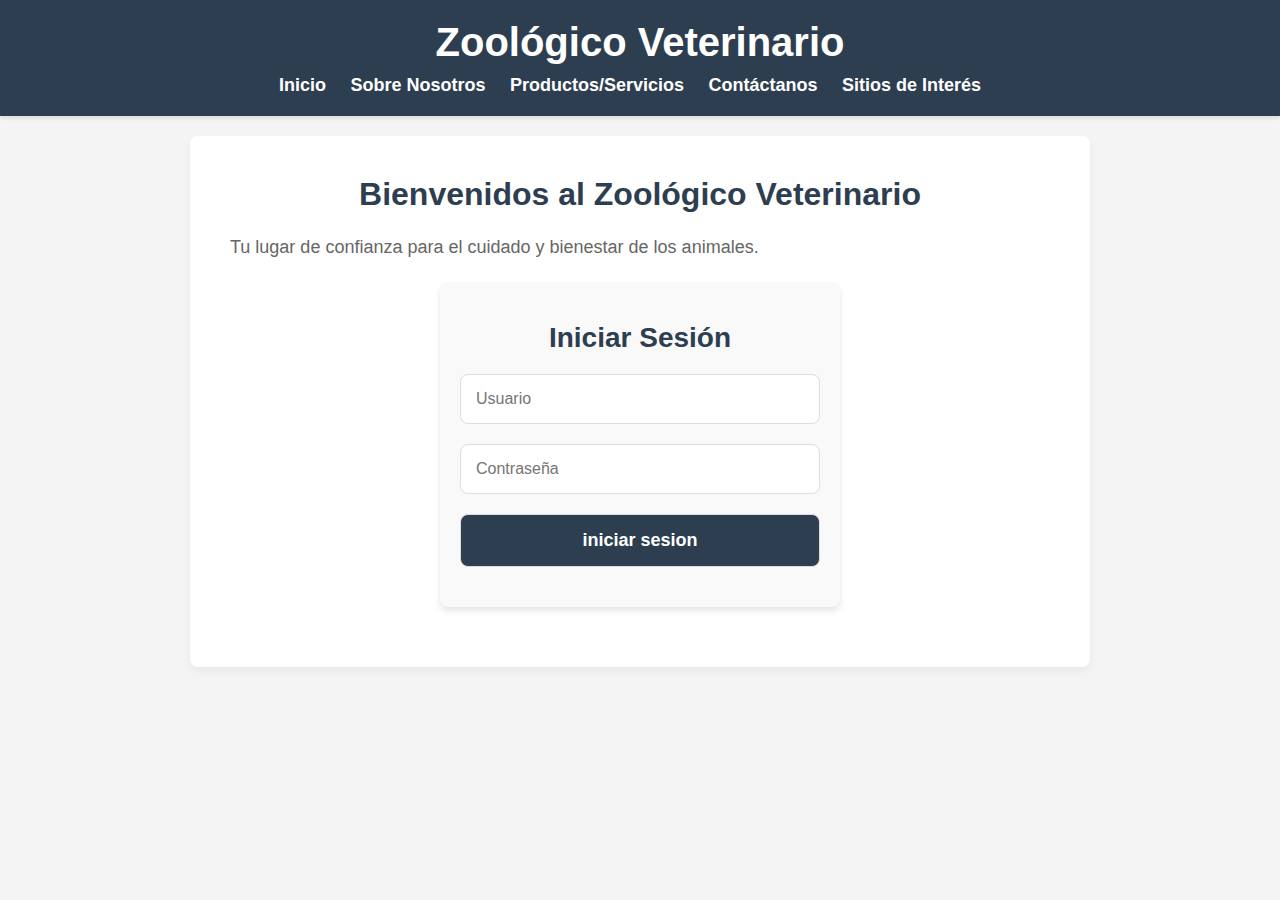
<file: Desktop/veterinario/index.html>
<!DOCTYPE html>
<html lang="es">
<head>
    <meta charset="UTF-8">
    <meta name="viewport" content="width=device-width, initial-scale=1.0">
    <title>Zoológico Veterinario</title>
    <link rel="stylesheet" href="style.css">
</head>
<body>
    <header>
        <div class="logo">
            <h1>Zoológico Veterinario</h1>
        </div>
        <nav>
            <ul>
                <li><a href="index.html">Inicio</a></li>
                <li><a href="sobre_nosotros.html">Sobre Nosotros</a></li>
                <li><a href="productos.html">Productos/Servicios</a></li>
                <li><a href="contacto.html">Contáctanos</a></li>
                <li><a href="sitio_intereses.html">Sitios de Interés</a></li>
            </ul>
        </nav>
    </header>

    <section id="inicio" class="seccion">
        <div class="contenido-inicio">
            <h2>Bienvenidos al Zoológico Veterinario</h2>
            <p>Tu lugar de confianza para el cuidado y bienestar de los animales.</p>
            <form action="#inicio-sesion" method="post" class="formulario">
                <h3>Iniciar Sesión</h3>
                <input type="text" id="usuario" name="usuario" placeholder="Usuario" required>
                <input type="password" id="contrasena" name="contrasena" placeholder="Contraseña" required>
                <button type="submit">iniciar sesion</button>

            </form>


</body>
</html>
</file>
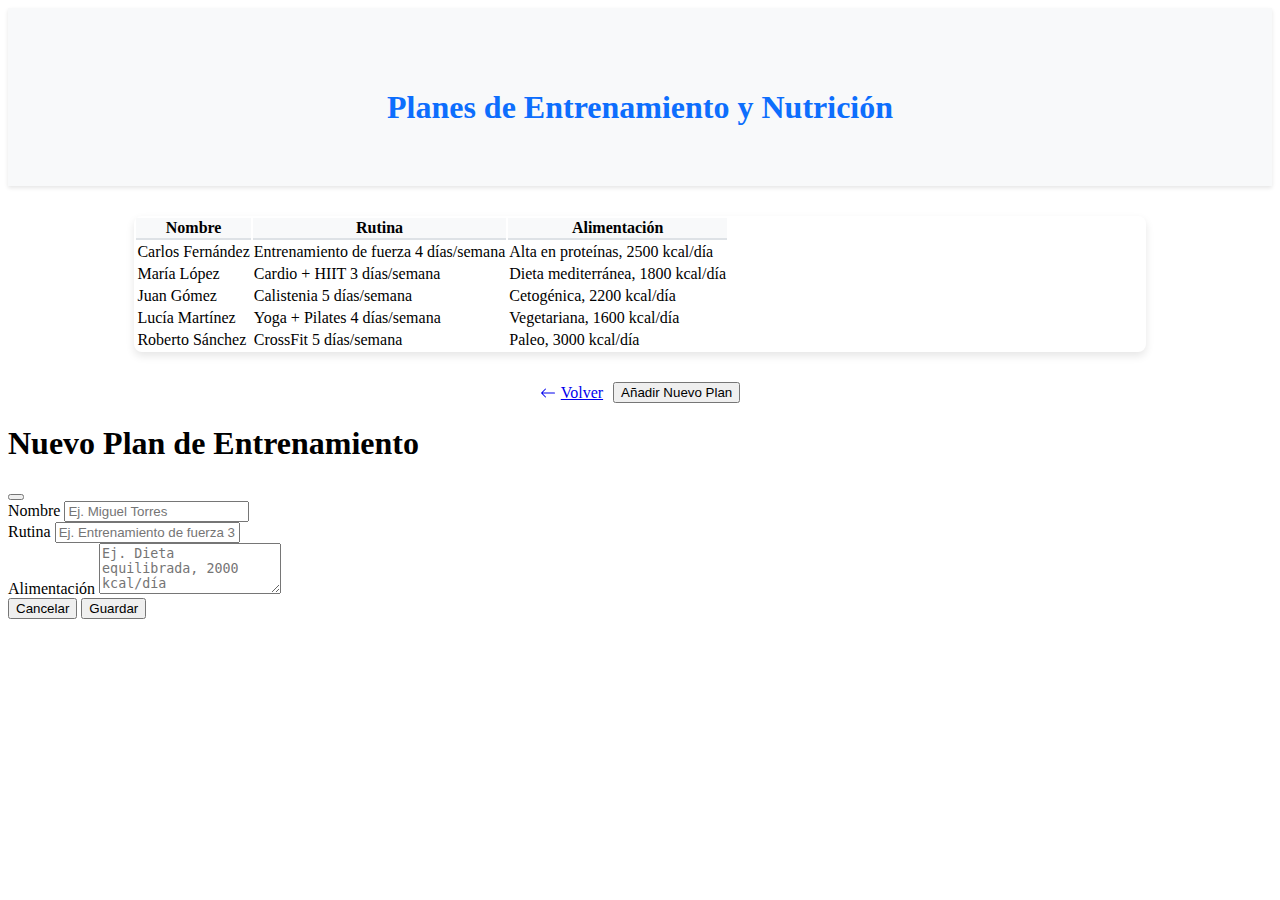
<file: rutina.html>
<!DOCTYPE html>
<html lang="en">
<head>
    <meta charset="UTF-8">
    <meta name="viewport" content="width=device-width, initial-scale=1.0">
    <title>Ambientes</title>
    <!-- Bootstrap CSS -->
    <link href="https://cdn.jsdelivr.net/npm/bootstrap@5.3.2/dist/css/bootstrap.min.css" rel="stylesheet" integrity="sha384-T3c6CoIi6uLrA9TneNEoa7RxnatzjcDSCmG1MXxSR1GAsXEV/Dwwykc2MPK8M2HN" crossorigin="anonymous">
    <style>
        .header {
            text-align: center;
            padding: 30px 0;
            background-color: #f8f9fa;
            margin-bottom: 20px;
            box-shadow: 0 2px 4px rgba(0,0,0,0.1);
        }
        .header h1 {
            color: #0d6efd;
            font-weight: 600;
            margin-bottom: 0;
        }
        .container {
            display: flex;
            justify-content: center;
            margin-top: 30px;
            margin-bottom: 30px;
        }
        .table-container {
            width: 80%;
            box-shadow: 0 4px 8px rgba(0,0,0,0.1);
            border-radius: 8px;
            overflow: hidden;
        }
        .table {
            margin-bottom: 0;
        }
        .table thead {
            background-color: #f8f9fa;
        }
        .table thead th {
            border-bottom: 2px solid #dee2e6;
            font-weight: 600;
        }
        .btn-container {
            text-align: center;
            margin-top: 20px;
            display: flex;
            justify-content: center;
            gap: 10px;
        }
        .table tbody tr:hover {
            background-color: #f1f1f1;
        }
        .back-btn {
            display: flex;
            align-items: center;
        }
        .back-btn svg {
            margin-right: 5px;
        }
    </style>
</head>
<body>
    <!-- Header Title -->
    <div class="header">
        <div class="container">
            <h1>Planes de Entrenamiento y Nutrición</h1>
        </div>
    </div>

    <div class="container">
        <div class="table-container">
            <table class="table table-striped">
                <thead>
                    <tr class="table-primary">
                        <th scope="col">Nombre</th>
                        <th scope="col">Rutina</th>
                        <th scope="col">Alimentación</th>
                    </tr>
                </thead>
                <tbody class="table-group-divider">
                    <tr>
                        <td>Carlos Fernández</td>
                        <td>Entrenamiento de fuerza 4 días/semana</td>
                        <td>Alta en proteínas, 2500 kcal/día</td>
                    </tr>
                    <tr>
                        <td>María López</td>
                        <td>Cardio + HIIT 3 días/semana</td>
                        <td>Dieta mediterránea, 1800 kcal/día</td>
                    </tr>
                    <tr>
                        <td>Juan Gómez</td>
                        <td>Calistenia 5 días/semana</td>
                        <td>Cetogénica, 2200 kcal/día</td>
                    </tr>
                    <tr>
                        <td>Lucía Martínez</td>
                        <td>Yoga + Pilates 4 días/semana</td>
                        <td>Vegetariana, 1600 kcal/día</td>
                    </tr>
                    <tr>
                        <td>Roberto Sánchez</td>
                        <td>CrossFit 5 días/semana</td>
                        <td>Paleo, 3000 kcal/día</td>
                    </tr>
                </tbody>
            </table>
        </div>
    </div>

    <div class="btn-container">
        <!-- Back Button -->
        <a href="index.html" class="btn btn-secondary back-btn">
            <svg xmlns="http://www.w3.org/2000/svg" width="16" height="16" fill="currentColor" class="bi bi-arrow-left" viewBox="0 0 16 16">
                <path fill-rule="evenodd" d="M15 8a.5.5 0 0 0-.5-.5H2.707l3.147-3.146a.5.5 0 1 0-.708-.708l-4 4a.5.5 0 0 0 0 .708l4 4a.5.5 0 0 0 .708-.708L2.707 8.5H14.5A.5.5 0 0 0 15 8z"/>
            </svg>
            Volver
        </a>
        
        <!-- Button trigger modal -->
        <button type="button" class="btn btn-primary" data-bs-toggle="modal" data-bs-target="#formModal">
            Añadir Nuevo Plan
        </button>
    </div>

    <!-- Modal with Form -->
    <div class="modal fade" id="formModal" data-bs-backdrop="static" data-bs-keyboard="false" tabindex="-1" aria-labelledby="formModalLabel" aria-hidden="true">
        <div class="modal-dialog">
            <div class="modal-content">
                <div class="modal-header bg-primary text-white">
                    <h1 class="modal-title fs-5" id="formModalLabel">Nuevo Plan de Entrenamiento</h1>
                    <button type="button" class="btn-close btn-close-white" data-bs-dismiss="modal" aria-label="Close"></button>
                </div>
                <form action="#" method="post">
                    <div class="modal-body">
                        <div class="mb-3">
                            <label for="userName" class="form-label">Nombre</label>
                            <input type="text" class="form-control" id="userName" placeholder="Ej. Miguel Torres" required>
                        </div>
                        <div class="mb-3">
                            <label for="userRoutine" class="form-label">Rutina</label>
                            <input type="text" class="form-control" id="userRoutine" placeholder="Ej. Entrenamiento de fuerza 3 días/semana" required>
                        </div>
                        
                        <div class="mb-3">
                            <label for="userDiet" class="form-label">Alimentación</label>
                            <textarea class="form-control" id="userDiet" rows="3" placeholder="Ej. Dieta equilibrada, 2000 kcal/día"></textarea>
                        </div>
                    </div>
                    <div class="modal-footer">
                        <button type="button" class="btn btn-secondary" data-bs-dismiss="modal">Cancelar</button>
                        <button type="submit" class="btn btn-primary">Guardar</button>
                    </div>
                </form>
            </div>
        </div>
    </div>

    <!-- Bootstrap Bundle with Popper -->
    <script src="https://cdn.jsdelivr.net/npm/bootstrap@5.3.2/dist/js/bootstrap.bundle.min.js" integrity="sha384-C6RzsynM9kWDrMNeT87bh95OGNyZPhcTNXj1NW7RuBCsyN/o0jlpcV8Qyq46cDfL" crossorigin="anonymous"></script>
</body>
</html>
</file>
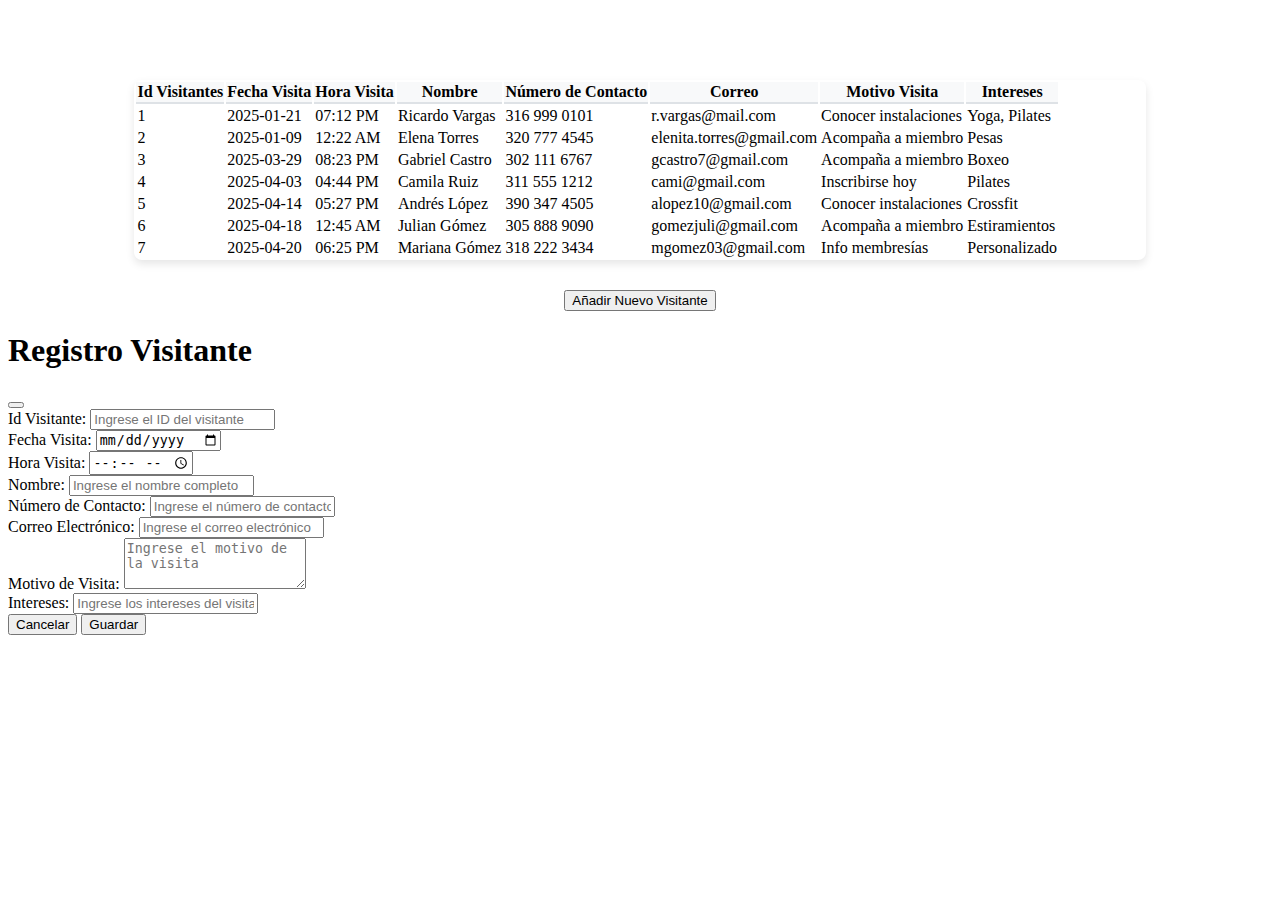
<file: visitante.html>
<!DOCTYPE html>
<html lang="en">
<head>
    <meta charset="UTF-8">
    <meta name="viewport" content="width=device-width, initial-scale=1.0">
    <title>Ambientes</title>
    <!-- Bootstrap CSS -->
    <link href="https://cdn.jsdelivr.net/npm/bootstrap@5.3.2/dist/css/bootstrap.min.css" rel="stylesheet" integrity="sha384-T3c6CoIi6uLrA9TneNEoa7RxnatzjcDSCmG1MXxSR1GAsXEV/Dwwykc2MPK8M2HN" crossorigin="anonymous">
    <style>
        .container {
            display: flex;
            justify-content: center;
            margin-top: 80px;
            margin-bottom: 30px;
        }
        .table-container {
            width: 80%;
            box-shadow: 0 4px 8px rgba(0,0,0,0.1);
            border-radius: 8px;
            overflow: hidden;
        }
        .table {
            margin-bottom: 0;
        }
        .table thead {
            background-color: #f8f9fa;
        }
        .table thead th {
            border-bottom: 2px solid #dee2e6;
            font-weight: 600;
        }
        .btn-container {
            text-align: center;
            margin-top: 20px;
        }
        .table tbody tr:hover {
            background-color: #f1f1f1;
        }
    </style>
</head>
<body>
    <div class="container">
        <div class="table-container">
            <table class="table table-striped">
                <thead>
                    <tr class="table-primary">
                        <th scope="col">Id Visitantes</th>
                        <th scope="col">Fecha Visita</th>
                        <th scope="col">Hora Visita</th>
                        <th scope="col">Nombre</th>
                        <th scope="col">Número de Contacto</th>
                        <th scope="col">Correo</th>
                        <th scope="col">Motivo Visita</th>
                        <th scope="col">Intereses</th>


                    </tr>
                </thead>
                <tbody class="table-group-divider">
                    <tr>
                        <td>1</td>
                        <td>2025-01-21</td>
                        <td>07:12 PM</td>
                        <td>Ricardo Vargas</td>
                        <td>316 999 0101</td>
                        <td>r.vargas@mail.com</td>
                        <td>Conocer instalaciones</td>
                        <td>Yoga, Pilates</td>
                    </tr>
                    <tr>
                        <td>2</td>
                        <td>2025-01-09</td>
                        <td>12:22 AM</td>
                        <td>Elena Torres</td>
                        <td>320 777 4545</td>
                        <td>elenita.torres@gmail.com</td>
                        <td>Acompaña a miembro</td>
                        <td>Pesas</td>
                    </tr>
                    <tr>
                        <td>3</td>
                        <td>2025-03-29</td>
                        <td>08:23 PM</td>
                        <td>Gabriel Castro</td>
                        <td>302 111 6767</td>
                        <td>gcastro7@gmail.com</td>
                        <td>Acompaña a miembro</td>
                        <td>Boxeo</td>
                    </tr>
                    <tr>
                        <td>4</td>
                        <td>2025-04-03</td>
                        <td>04:44 PM</td>
                        <td>Camila Ruiz</td>
                        <td>311 555 1212</td>
                        <td>cami@gmail.com</td>
                        <td>Inscribirse hoy</td>
                        <td>Pilates</td>
                    </tr>
                    <tr>
                        <td>5</td>
                        <td>2025-04-14</td>
                        <td>05:27 PM</td>
                        <td>Andrés López</td>
                        <td>390 347 4505</td>
                        <td>alopez10@gmail.com</td>
                        <td>Conocer instalaciones</td>
                        <td>Crossfit</td>
                    </tr>
                    <tr>
                        <td>6</td>
                        <td>2025-04-18</td>
                        <td>12:45 AM</td>
                        <td>Julian Gómez</td>
                        <td>305 888 9090</td>
                        <td>gomezjuli@gmail.com</td>
                        <td>Acompaña a miembro</td>
                        <td>Estiramientos</td>
                    </tr>
                    <tr>
                        <td>7</td>
                        <td>2025-04-20</td>
                        <td>06:25 PM</td>
                        <td>Mariana Gómez</td>
                        <td>318 222 3434</td>
                        <td>mgomez03@gmail.com</td>
                        <td>Info membresías</td>
                        <td>Personalizado</td>
                    </tr>
                </tbody>
            </table>
        </div>
    </div>

    <div class="btn-container">
        <!-- Button trigger modal -->
        <button type="button" class="btn btn-primary" data-bs-toggle="modal" data-bs-target="#formModal">
            Añadir Nuevo Visitante
        </button>
    </div>

    <!-- Modal with Form -->
    <div class="modal fade" id="formModal" data-bs-backdrop="static" data-bs-keyboard="false" tabindex="-1" aria-labelledby="formModalLabel" aria-hidden="true">
        <div class="modal-dialog">
            <div class="modal-content">
                <div class="modal-header bg-primary text-white">
                    <h1 class="modal-title fs-5" id="formModalLabel">Registro Visitante</h1>
                    <button type="button" class="btn-close btn-close-white" data-bs-dismiss="modal" aria-label="Close"></button>
                </div>
                <form action="#" method="post">
                    <div class="modal-body">
                        <div class="mb-3">
                            <label for="idVisitante" class="form-label">Id Visitante:</label>
                            <input type="text" class="form-control" id="idVisitante" placeholder="Ingrese el ID del visitante" required>
                        </div>
                        <div class="mb-3">
                            <label for="fechaVisita" class="form-label">Fecha Visita:</label>
                            <input type="date" class="form-control" id="fechaVisita" placeholder="Seleccione la fecha de visita" required>
                        </div>
                        
                        <div class="mb-3">
                            <label for="horaVisita" class="form-label">Hora Visita:</label>
                            <input type="time" class="form-control" id="horaVisita" placeholder="Ingrese la hora de visita" required>                        </div>
                        <div class="mb-3">
                            <label for="nombre" class="form-label">Nombre:</label>
                            <input type="text" class="form-control" id="nombre" placeholder="Ingrese el nombre completo" required>
                        </div>
                        <div class="mb-3">
                            <label for="contacto" class="form-label">Número de Contacto:</label>
                            <input type="tel" class="form-control" id="contacto" placeholder="Ingrese el número de contacto" required>
                        </div>
                        
                        <div class="mb-3">
                            <label for="correo" class="form-label">Correo Electrónico:</label>
                            <input type="email" class="form-control" id="correo" placeholder="Ingrese el correo electrónico" required>
                        </div>

                        <div class="mb-3">
                            <label for="motivo" class="form-label">Motivo de Visita:</label>
                            <textarea class="form-control" id="motivo" rows="3" placeholder="Ingrese el motivo de la visita"></textarea>                        </div>
                        <div class="mb-3">
                            <label for="intereses" class="form-label">Intereses:</label>
                            <input type="text" class="form-control" id="intereses" placeholder="Ingrese los intereses del visitante (separados por comas)" required>
                        </div>
                    </div>
                    <div class="modal-footer">
                        <button type="button" class="btn btn-secondary" data-bs-dismiss="modal">Cancelar</button>
                        <button type="submit" class="btn btn-primary">Guardar</button>
                    </div>
                </form>
            </div>
        </div>
    </div>

    <!-- Bootstrap Bundle with Popper -->
    <script src="https://cdn.jsdelivr.net/npm/bootstrap@5.3.2/dist/js/bootstrap.bundle.min.js" integrity="sha384-C6RzsynM9kWDrMNeT87bh95OGNyZPhcTNXj1NW7RuBCsyN/o0jlpcV8Qyq46cDfL" crossorigin="anonymous"></script>
</body>
</html>
</file>
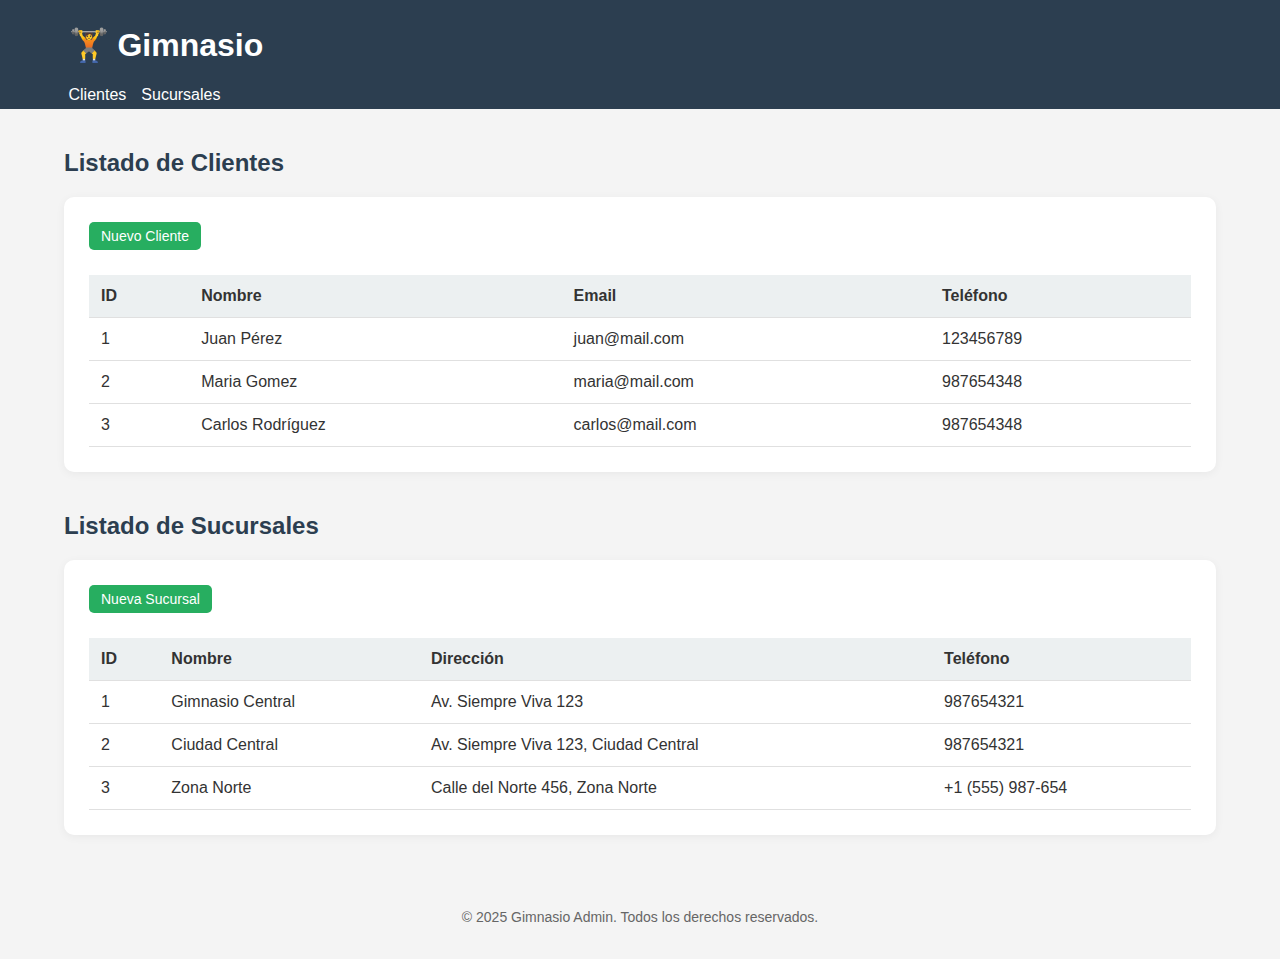
<file: Desktop/gimnasio/clientes.html>
<!DOCTYPE html>
<html lang="es">
<head>
  <meta charset="UTF-8" />
  <meta name="viewport" content="width=device-width, initial-scale=1.0" />
  <title>Gimnasio</title>
  <link rel="stylesheet" href="css/styles.css">
</head>
<body>

  <!-- Encabezado -->
  <header class="header">
    <div class="container">
      <h1>🏋️ Gimnasio </h1>
      <nav>
        <ul class="nav">
          <li><a href="#clientes">Clientes</a></li>
          <li><a href="#sucursales">Sucursales</a></li>
        </ul>
      </nav>
    </div>
  </header>

  <!-- Contenido Principal -->
  <main class="container">
    


    <!-- Clientes -->
    <section id="clientes" class="section">
      <h2 class="section-title">Listado de Clientes</h2>
      <div class="list-card">
        <button class="btn-open-modal" id="btn-nuevo-cliente">Nuevo Cliente</button>
        <div class="table-container">
          <table>
            <thead>
              <tr>
                <th>ID</th><th>Nombre</th><th>Email</th><th>Teléfono</th>
              </tr>
            </thead>
            <tbody>
              <tr>
                <td>1</td><td>Juan Pérez</td><td>juan@mail.com</td><td>123456789</td>
              </tr>
              <tr>
                <td>2</td><td>Maria Gomez</td><td>maria@mail.com</td><td>987654348</td>
              </tr>
              <tr>
                <td>3</td><td>Carlos Rodríguez</td><td>carlos@mail.com</td><td>987654348</td>
              </tr>
            </tbody>
          </table>
        </div>
      </div>
    </section>

    <!-- Sucursales -->
    <section id="sucursales" class="section">
      <h2 class="section-title">Listado de Sucursales</h2>
      <div class="list-card">
        <button class="btn-open-modal" id="btn-nueva-sucursal">Nueva Sucursal</button>
        <div class="table-container">
          <table>
            <thead>
              <tr>
                <th>ID</th><th>Nombre</th><th>Dirección</th><th>Teléfono</th>
              </tr>
            </thead>
            <tbody>
              <tr>
                <td>1</td><td>Gimnasio Central</td><td>Av. Siempre Viva 123</td><td>987654321</td>
              </tr>
              <tr>
                <td>2</td><td>Ciudad Central</td><td>Av. Siempre Viva 123, Ciudad Central</td><td>987654321</td>
              </tr>
              <tr>
                <td>3</td><td>Zona Norte</td><td>Calle del Norte 456, Zona Norte</td><td>+1 (555) 987-654</td>
              </tr>
            </tbody>
          </table>
        </div>
      </div>
    </section>

  </main>

  <!-- Footer -->
  <footer class="footer">
    <p>&copy; 2025 Gimnasio Admin. Todos los derechos reservados.</p>
  </footer>

  <!-- Modal Cliente -->
  <div class="modal" id="modalCliente">
    <div class="modal-content">
      <span class="close-btn" id="close-modal-cliente">&times;</span>
      <h2>Registrar Nuevo Cliente</h2>
      <form>
        <div class="form-group">
          <label for="nombre">Nombre</label>
          <input type="text" id="nombre" name="nombre" class="form-input" required>
        </div>
        <div class="form-group">
          <label for="email">Email</label>
          <input type="email" id="email" name="email" class="form-input" required>
        </div>
        <div class="form-group">
          <label for="telefono">Teléfono</label>
          <input type="text" id="telefono" name="telefono" class="form-input" required>
        </div>
        <button type="submit" class="btn-submit">Registrar</button>
      </form>
    </div>
  </div>

  <!-- Modal Sucursal -->
  <div class="modal" id="modalSucursal">
    <div class="modal-content">
      <span class="close-btn" id="close-modal-sucursal">&times;</span>
      <h2>Registrar Nueva Sucursal</h2>
      <form>
        <div class="form-group">
          <label for="nombre-sucursal">Nombre</label>
          <input type="text" id="nombre-sucursal" name="nombre-sucursal" class="form-input" required>
        </div>
        <div class="form-group">
          <label for="direccion">Dirección</label>
          <input type="text" id="direccion" name="direccion" class="form-input" required>
        </div>
        <div class="form-group">
          <label for="telefono-sucursal">Teléfono</label>
          <input type="text" id="telefono-sucursal" name="telefono-sucursal" class="form-input" required>
        </div>
        <button type="submit" class="btn-submit">Registrar</button>
      </form>
    </div>
  </div>

  <!-- Script JS -->
  <script>
    const modalCliente = document.getElementById('modalCliente');
    const modalSucursal = document.getElementById('modalSucursal');

    const btnNuevoCliente = document.getElementById('btn-nuevo-cliente');
    const btnNuevaSucursal = document.getElementById('btn-nueva-sucursal');

    const closeModalCliente = document.getElementById('close-modal-cliente');
    const closeModalSucursal = document.getElementById('close-modal-sucursal');

    // Mostrar modales
    btnNuevoCliente.addEventListener('click', () => {
      modalCliente.style.display = 'flex';
    });

    btnNuevaSucursal.addEventListener('click', () => {
      modalSucursal.style.display = 'flex';
    });

    // Cerrar modales
    closeModalCliente.addEventListener('click', () => {
      modalCliente.style.display = 'none';
    });

    closeModalSucursal.addEventListener('click', () => {
      modalSucursal.style.display = 'none';
    });

    window.addEventListener('click', (event) => {
      if (event.target === modalCliente) modalCliente.style.display = 'none';
      if (event.target === modalSucursal) modalSucursal.style.display = 'none';
    });

    // Evitar que se envíe y cerrar modal
    const formCliente = modalCliente.querySelector('form');
    formCliente.addEventListener('submit', (e) => {
      e.preventDefault();
      modalCliente.style.display = 'none';
      formCliente.reset();
    });

    const formSucursal = modalSucursal.querySelector('form');
    formSucursal.addEventListener('submit', (e) => {
      e.preventDefault();
      modalSucursal.style.display = 'none';
      formSucursal.reset();
    });
  </script>

</body>
</html>
</file>
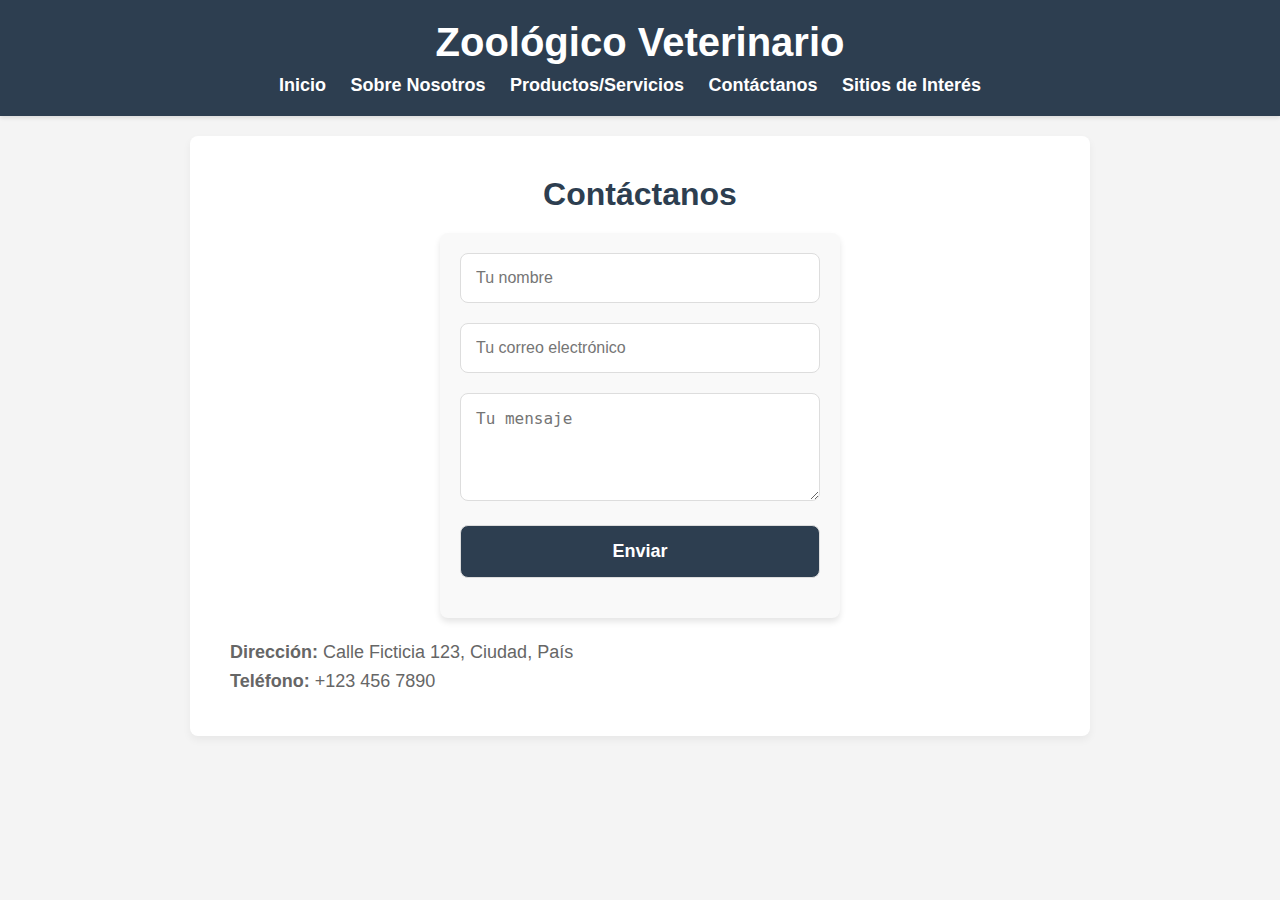
<file: Desktop/veterinario/contacto.html>
<!DOCTYPE html>
<html lang="es">
<head>
    <meta charset="UTF-8">
    <meta name="viewport" content="width=device-width, initial-scale=1.0">
    <title>Contáctanos - Zoológico Veterinario</title>
    <link rel="stylesheet" href="style.css">
</head>
<body>
    <header>
        <div class="logo">
            <h1>Zoológico Veterinario</h1>
        </div>
        <nav>
            <ul>
                <li><a href="index.html">Inicio</a></li>
                <li><a href="sobre_nosotros.html">Sobre Nosotros</a></li>
                <li><a href="productos.html">Productos/Servicios</a></li>
                <li><a href="contacto.html">Contáctanos</a></li>
                <li><a href="sitio_intereses.html">Sitios de Interés</a></li>
            </ul>
        </nav>
    </header>

    <section class="seccion">
        <div class="contenido">
            <h2>Contáctanos</h2>
            <form class="formulario">
                <input type="text" placeholder="Tu nombre" required>
                <input type="email" placeholder="Tu correo electrónico" required>
                <textarea placeholder="Tu mensaje" rows="4" required></textarea>
                <button type="submit">Enviar</button>
            </form>

            <!-- Dirección y Teléfono debajo del botón -->
            <div class="contacto-info">
                <p><strong>Dirección:</strong> Calle Ficticia 123, Ciudad, País</p>
                <p><strong>Teléfono:</strong> +123 456 7890</p>
            </div>
        </div>
    </section>
</body>
</html>
</file>
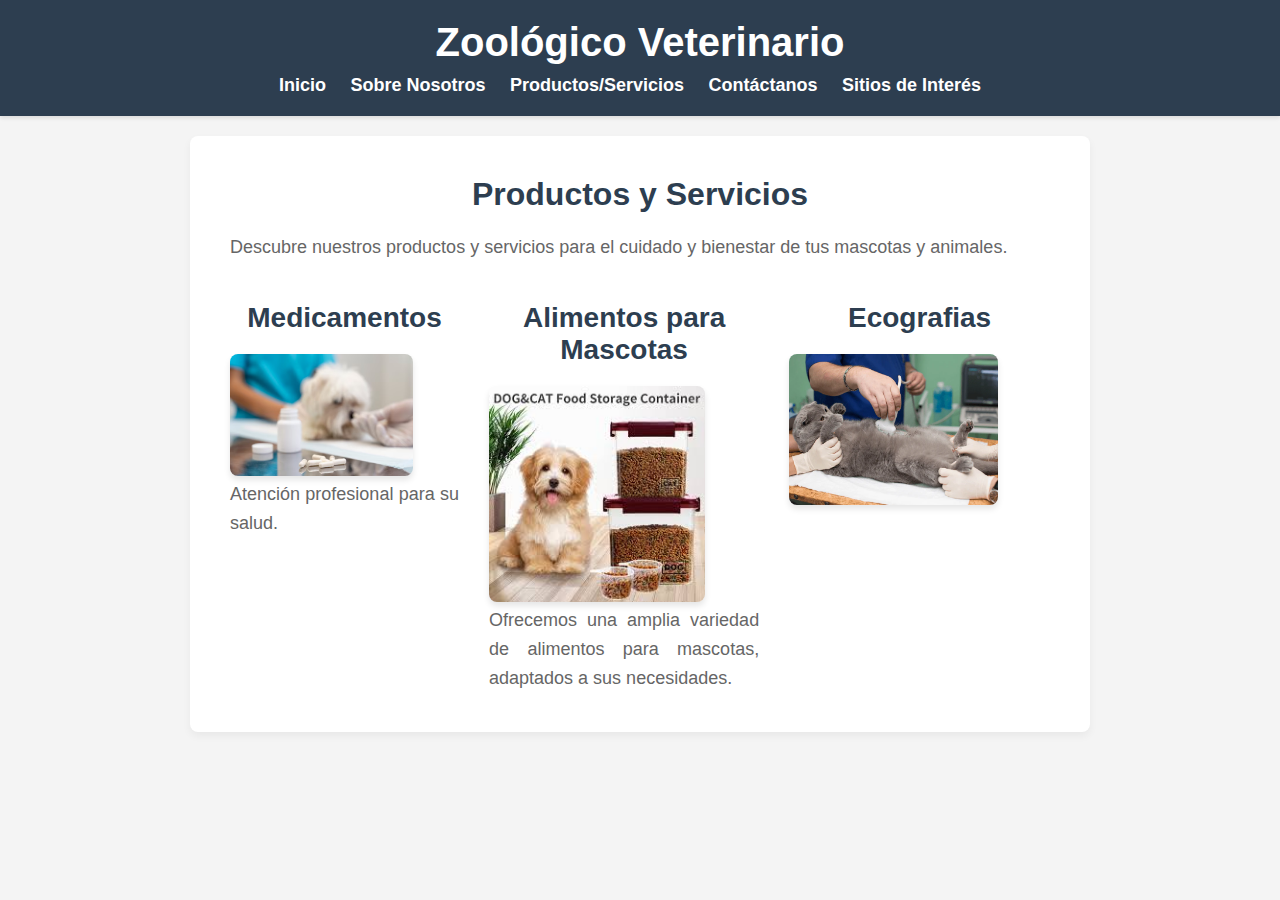
<file: Desktop/veterinario/productos.html>
<!DOCTYPE html>
<html lang="es">
<head>
    <meta charset="UTF-8">
    <meta name="viewport" content="width=device-width, initial-scale=1.0">
    <title>Productos y Servicios - Zoológico Veterinario</title>
    <link rel="stylesheet" href="style.css">
</head>
<body>
    <header>
        <div class="logo">
            <h1>Zoológico Veterinario</h1>
        </div>
        <nav>
            <ul>
                <li><a href="index.html">Inicio</a></li>
                <li><a href="sobre_nosotros.html">Sobre Nosotros</a></li>
                <li><a href="productos.html">Productos/Servicios</a></li>
                <li><a href="contacto.html">Contáctanos</a></li>
                <li><a href="sitio_intereses.html">Sitios de Interés</a></li>
            </ul>
        </nav>
    </header>

    <section class="seccion">
        <div class="contenido">
            <h2>Productos y Servicios</h2>
            <p>Descubre nuestros productos y servicios para el cuidado y bienestar de tus mascotas y animales.</p>

            <div class="galeria">
                <div class="producto">
                    <h3>Medicamentos</h3>
                    <img src="img/medicamentos.avif"   alt="medicamentos"> 
                    <p>Atención profesional para su salud.</p>
                </div>
                <div class="producto">
                    <h3>Alimentos para Mascotas</h3>
                    <img src="img/alimentos.jpg" alt="Alimentos para Mascotas">
                    <p>Ofrecemos una amplia variedad de alimentos para mascotas, adaptados a sus necesidades.</p>
                </div>
                <div class="producto">
                    <h3>Ecografias</h3>
                    <img src="img/ecografias.webp" alt="Ecografias">
                    <p></p>
                </div>
            </div>
        </div>
    </section>
</body>
</html>
</file>
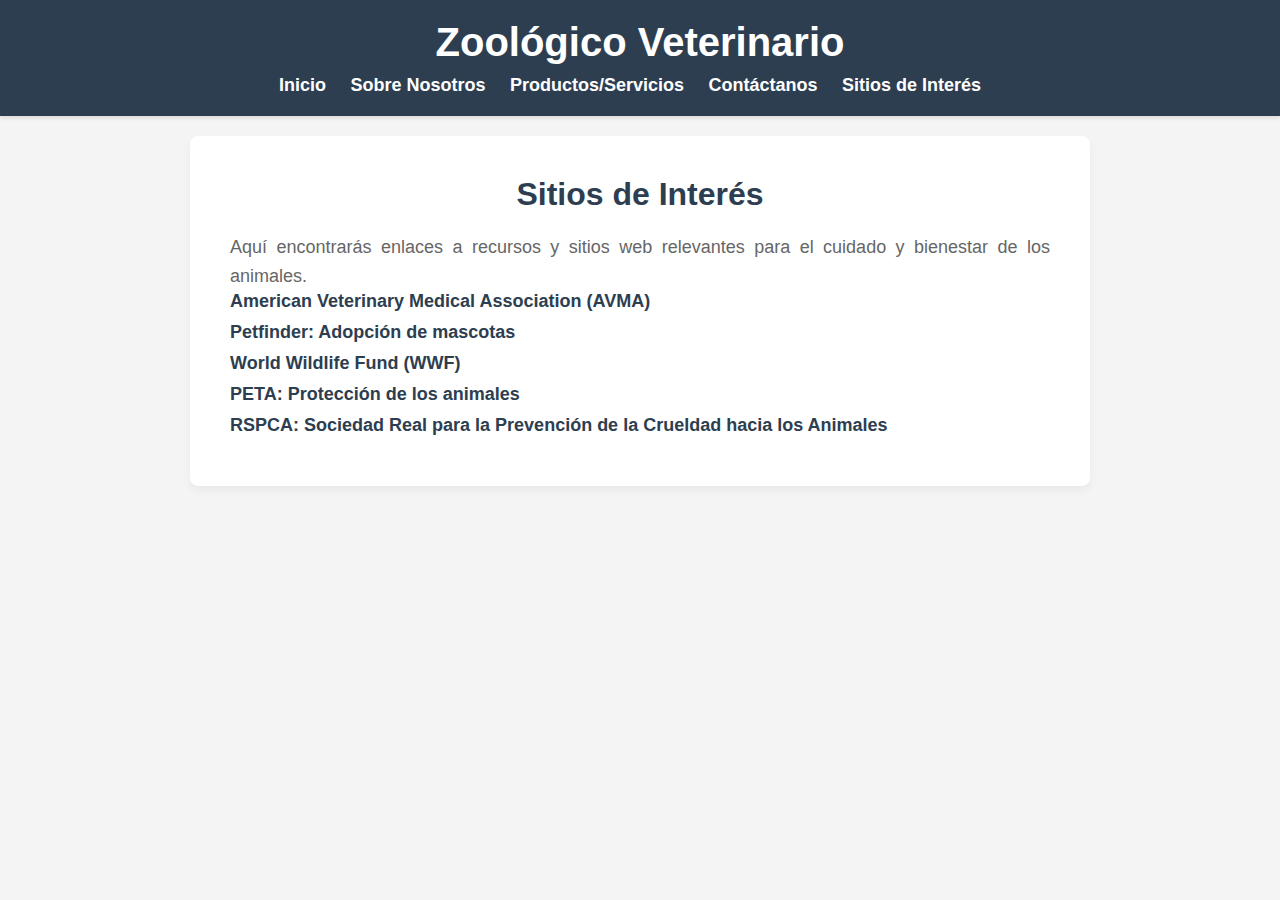
<file: Desktop/veterinario/sitio_intereses.html>
<!DOCTYPE html>
<html lang="es">
<head>
    <meta charset="UTF-8">
    <meta name="viewport" content="width=device-width, initial-scale=1.0">
    <title>Sitios de Interés - Zoológico Veterinario</title>
    <link rel="stylesheet" href="style.css">
</head>
<body>
    <header>
        <div class="logo">
            <h1>Zoológico Veterinario</h1>
        </div>
        <nav>
            <ul>
                <li><a href="index.html">Inicio</a></li>
                <li><a href="sobre-nosotros.html">Sobre Nosotros</a></li>
                <li><a href="productos.html">Productos/Servicios</a></li>
                <li><a href="contacto.html">Contáctanos</a></li>
                <li><a href="sitios-interes.html">Sitios de Interés</a></li>
            </ul>
        </nav>
    </header>

    <section class="seccion">
        <div class="contenido">
            <h2>Sitios de Interés</h2>
            <p>Aquí encontrarás enlaces a recursos y sitios web relevantes para el cuidado y bienestar de los animales.</p>
            
            <div id="sitios-de-interes">
                <ul>
                    <li><a href="https://www.avma.org/" target="_blank">American Veterinary Medical Association (AVMA)</a></li>
                    <li><a href="https://www.petfinder.com/" target="_blank">Petfinder: Adopción de mascotas</a></li>
                    <li><a href="https://www.wwf.org/" target="_blank">World Wildlife Fund (WWF)</a></li>
                    <li><a href="https://www.peta.org/" target="_blank">PETA: Protección de los animales</a></li>
                    <li><a href="https://www.rspca.org.uk/" target="_blank">RSPCA: Sociedad Real para la Prevención de la Crueldad hacia los Animales</a></li>
                </ul>
            </div>
        </div>
    </section>

</body>
</html>
</file>
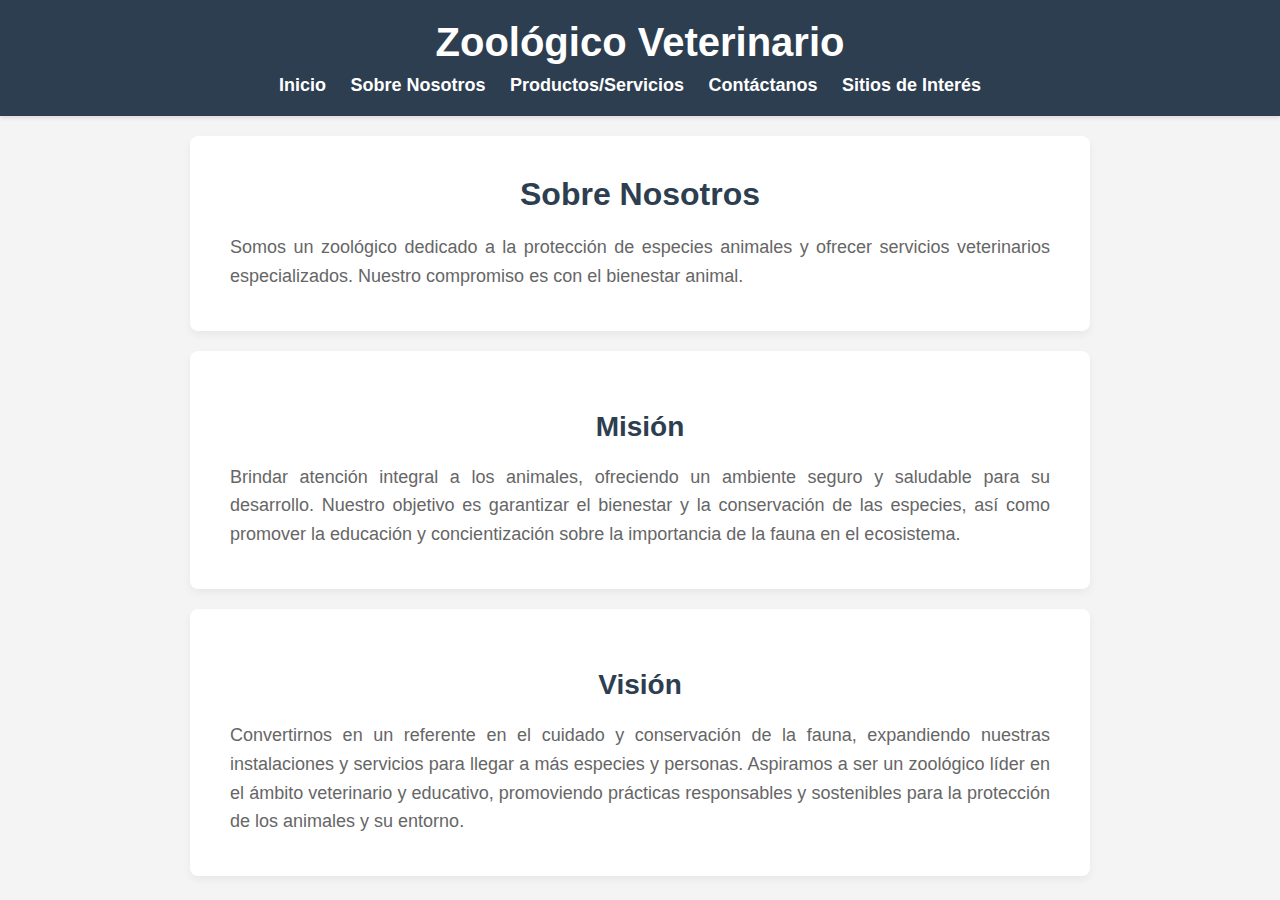
<file: Desktop/veterinario/sobre_nosotros.html>
<!DOCTYPE html>
<html lang="es">
<head>
    <meta charset="UTF-8">
    <meta name="viewport" content="width=device-width, initial-scale=1.0">
    <title>Sobre Nosotros - Zoológico Veterinario</title>
    <link rel="stylesheet" href="style.css">
</head>
<body>
    <header>
        <div class="logo">
            <h1>Zoológico Veterinario</h1>
        </div>
        <nav>
            <ul>
                <li><a href="index.html">Inicio</a></li>
                <li><a href="sobre_nosotros.html">Sobre Nosotros</a></li>
                <li><a href="productos.html">Productos/Servicios</a></li>
                <li><a href="contacto.html">Contáctanos</a></li>
                <li><a href="sitio_intereses.html">Sitios de Interés</a></li>
            </ul>
        </nav>
    </header>

    <section class="seccion">
        <div class="contenido">
            <h2>Sobre Nosotros</h2>
            <p>Somos un zoológico dedicado a la protección de especies animales y ofrecer servicios veterinarios especializados. Nuestro compromiso es con el bienestar animal.</p>
        </div>
    </section>

    <!-- Misión -->
    <section class="seccion">
        <div class="contenido">
            <h3>Misión</h3>
            <p>Brindar atención integral a los animales, ofreciendo un ambiente seguro y saludable para su desarrollo. Nuestro objetivo es garantizar el bienestar y la conservación de las especies, así como promover la educación y concientización sobre la importancia de la fauna en el ecosistema.</p>
        </div>
    </section>

    <!-- Visión -->
    <section class="seccion">
        <div class="contenido">
            <h3>Visión</h3>
            <p>Convertirnos en un referente en el cuidado y conservación de la fauna, expandiendo nuestras instalaciones y servicios para llegar a más especies y personas. Aspiramos a ser un zoológico líder en el ámbito veterinario y educativo, promoviendo prácticas responsables y sostenibles para la protección de los animales y su entorno.</p>
        </div>
    </section>

</body>
</html>
</file>
<file: Desktop/gimnasio/css/styles.css>
/* -------------------- ESTILOS GENERALES -------------------- */
body {
  font-family: 'Roboto', sans-serif;
  background-color: #f4f4f4;
  color: #333;
  margin: 0;
  padding: 0;
}

.container {
  width: 90%;
  margin: auto;
  max-width: 1200px;
}

/* -------------------- ENCABEZADO -------------------- */
.header {
  background-color: #2c3e50;
  padding: 5px;
  color: white;
}

.nav {
  list-style: none;
  display: flex;
  gap: 15px;
  padding: 0;
  margin: 0;
}

.nav a {
  color: white;
  text-decoration: none;
}





/* -------------------- SECCIONES DE LISTADO -------------------- */
.section-title {
  margin-top: 40px;
  font-size: 24px;
  color: #2c3e50;
}

.list-card {
  background: white;
  padding: 25px;
  border-radius: 10px;
  box-shadow: 0 2px 10px rgba(0, 0, 0, 0.05);
  margin-top: 20px;
}

.table-container {
  overflow-x: auto;
}

table {
  width: 100%;
  border-collapse: collapse;
  margin-top: 15px;
}

table th,
table td {
  padding: 12px;
  border-bottom: 1px solid #e0e0e0;
}

table th {
  background-color: #ecf0f1;
  text-align: left;
}

/* -------------------- BOTONES -------------------- */
.btn-open-modal {
  padding: 6px 12px;
  border: none;
  border-radius: 5px;
  color: white;
  background-color: #27ae60;
  font-size: 14px;
  cursor: pointer;
  margin-bottom: 10px;
}

.btn-submit {
  padding: 10px 20px;
  background-color: #00b894;
  color: white;
  border: none;
  border-radius: 4px;
  cursor: pointer;
}

.btn-submit:hover {
  background-color: #019875;
}

/* -------------------- MODALES -------------------- */
.modal {
  display: none;
  position: fixed;
  z-index: 999;
  left: 0;
  top: 0;
  width: 100%;
  height: 100%;
  background-color: rgba(0, 0, 0, 0.6);
  justify-content: center;
  align-items: center;
}

.modal-content {
  background-color: #fff;
  padding: 20px 30px;
  border-radius: 8px;
  max-width: 500px;
  width: 100%;
  position: relative;
  box-shadow: 0 0 15px rgba(0, 0, 0, 0.2);
}

.close-btn {
  position: absolute;
  top: 12px;
  right: 16px;
  font-size: 24px;
  cursor: pointer;
  color: #888;
  transition: color 0.3s ease;
}

.close-btn:hover {
  color: #000;
}

/* -------------------- FORMULARIOS -------------------- */
.form-group {
  margin-bottom: 15px;
}

.form-input {
  width: 100%;
  padding: 10px;
  border: 1px solid #ccc;
  border-radius: 4px;
}

/* -------------------- FOOTER -------------------- */
.footer {
  text-align: center;
  padding: 20px;
  color: #666;
  font-size: 14px;
  margin-top: 40px;
}
</file>
<file: Desktop/veterinario/style.css>
/* Reset de márgenes y padding */
* {
    margin: 0;
    padding: 0;
    box-sizing: border-box;
}

/* Estilos del body */
body {
    font-family: 'Arial', sans-serif;
    background-color: #f4f4f4;
    color: #333;
}

/* Header */
header {
    background-color: #2D3E50;
    color: white;
    padding: 20px;
    text-align: center;
    box-shadow: 0 2px 4px rgba(0, 0, 0, 0.1);
}

header .logo h1 {
    font-size: 40px;
    margin-bottom: 10px;
    font-family: 'Poppins', sans-serif;
}

nav ul {
    list-style: none;
    padding: 0;
    margin: 0;
}

nav ul li {
    display: inline;
    margin-right: 20px;
}

nav ul li a {
    text-decoration: none;
    color: white;
    font-size: 18px;
    font-weight: 600;
    transition: color 0.3s ease;
}

nav ul li a:hover {
    color: #ffbc00;
}

/* Estilo general de las secciones */
.seccion {
    padding: 40px;
    margin: 20px auto;
    background-color: white;
    border-radius: 8px;
    box-shadow: 0 4px 8px rgba(0, 0, 0, 0.05);
    max-width: 900px; /* Esto limita el ancho máximo de cada sección */
    width: 90%; /* Asegura que las secciones sean responsivas */
}

/* Títulos de las secciones */
.seccion h2,
.seccion h3 {
    font-size: 32px;
    color: #2D3E50;
    text-align: center;
    font-family: 'Poppins', sans-serif;
    margin-bottom: 20px;
}

/* Párrafos de las secciones */
.seccion p {
    font-size: 18px;
    line-height: 1.6;
    color: #666;
    text-align: justify;
}

/* Misión y Visión (tamaño de fuente ligeramente diferente) */
.seccion h3 {
    font-size: 28px;
    margin-top: 20px;
}

/* Formulario */
.formulario {
    max-width: 400px;
    margin: 20px auto;
    padding: 20px;
    background-color: #f9f9f9;
    border-radius: 8px;
    box-shadow: 0 4px 6px rgba(0, 0, 0, 0.1);
}

.formulario input,
.formulario textarea,
.formulario button {
    width: 100%;
    padding: 15px;
    margin-bottom: 20px;
    font-size: 16px;
    border: 1px solid #ddd;
    border-radius: 8px;
    outline: none;
    transition: border-color 0.3s ease;
}

.formulario input:focus,
.formulario textarea:focus {
    border-color: #ffbc00;
}

.formulario button {
    background-color: #2D3E50;
    color: white;
    cursor: pointer;
    font-size: 18px;
    font-weight: bold;
    transition: background-color 0.3s ease;
}

.formulario button:hover {
    background-color: #ffbc00;
}

/* Galería de Imágenes */
.galeria {
    display: flex;
    justify-content: space-between;
    gap: 30px;
    margin-top: 20px;
}

.galeria img {
    width: 80%;
    height: auto;
    border-radius: 8px;
    box-shadow: 0 4px 6px rgba(0, 0, 0, 0.1);
    transition: transform 0.3s ease;
}

.galeria img:hover {
    transform: scale(1.05);
}

/* Estilos de los enlaces */
a {
    color: #2D3E50;
    text-decoration: none;
    font-weight: bold;
}

a:hover {
    color: #ffbc00;
}

/* Estilo para los enlaces de Sitios de Interés */
#sitios-de-interes ul {
    list-style: none;
    padding: 0;
}

#sitios-de-interes li {
    margin-bottom: 10px;
}

#sitios-de-interes a {
    color: #2D3E50;
    font-size: 18px;
    font-weight: 600;
}

#sitios-de-interes a:hover {
    color: #ffbc00;
}

/* Responsive Design: Ajustes para dispositivos pequeños */
@media (max-width: 768px) {
    .galeria {
        flex-direction: column;
        align-items: center;
    }

    nav ul li {
        display: block;
        text-align: center;
        margin-bottom: 10px;
    }

    nav ul li a {
        font-size: 16px;
    }

    .formulario {
        width: 90%;
    }

    header .logo h1 {
        font-size: 32px;
    }
}
</file>
